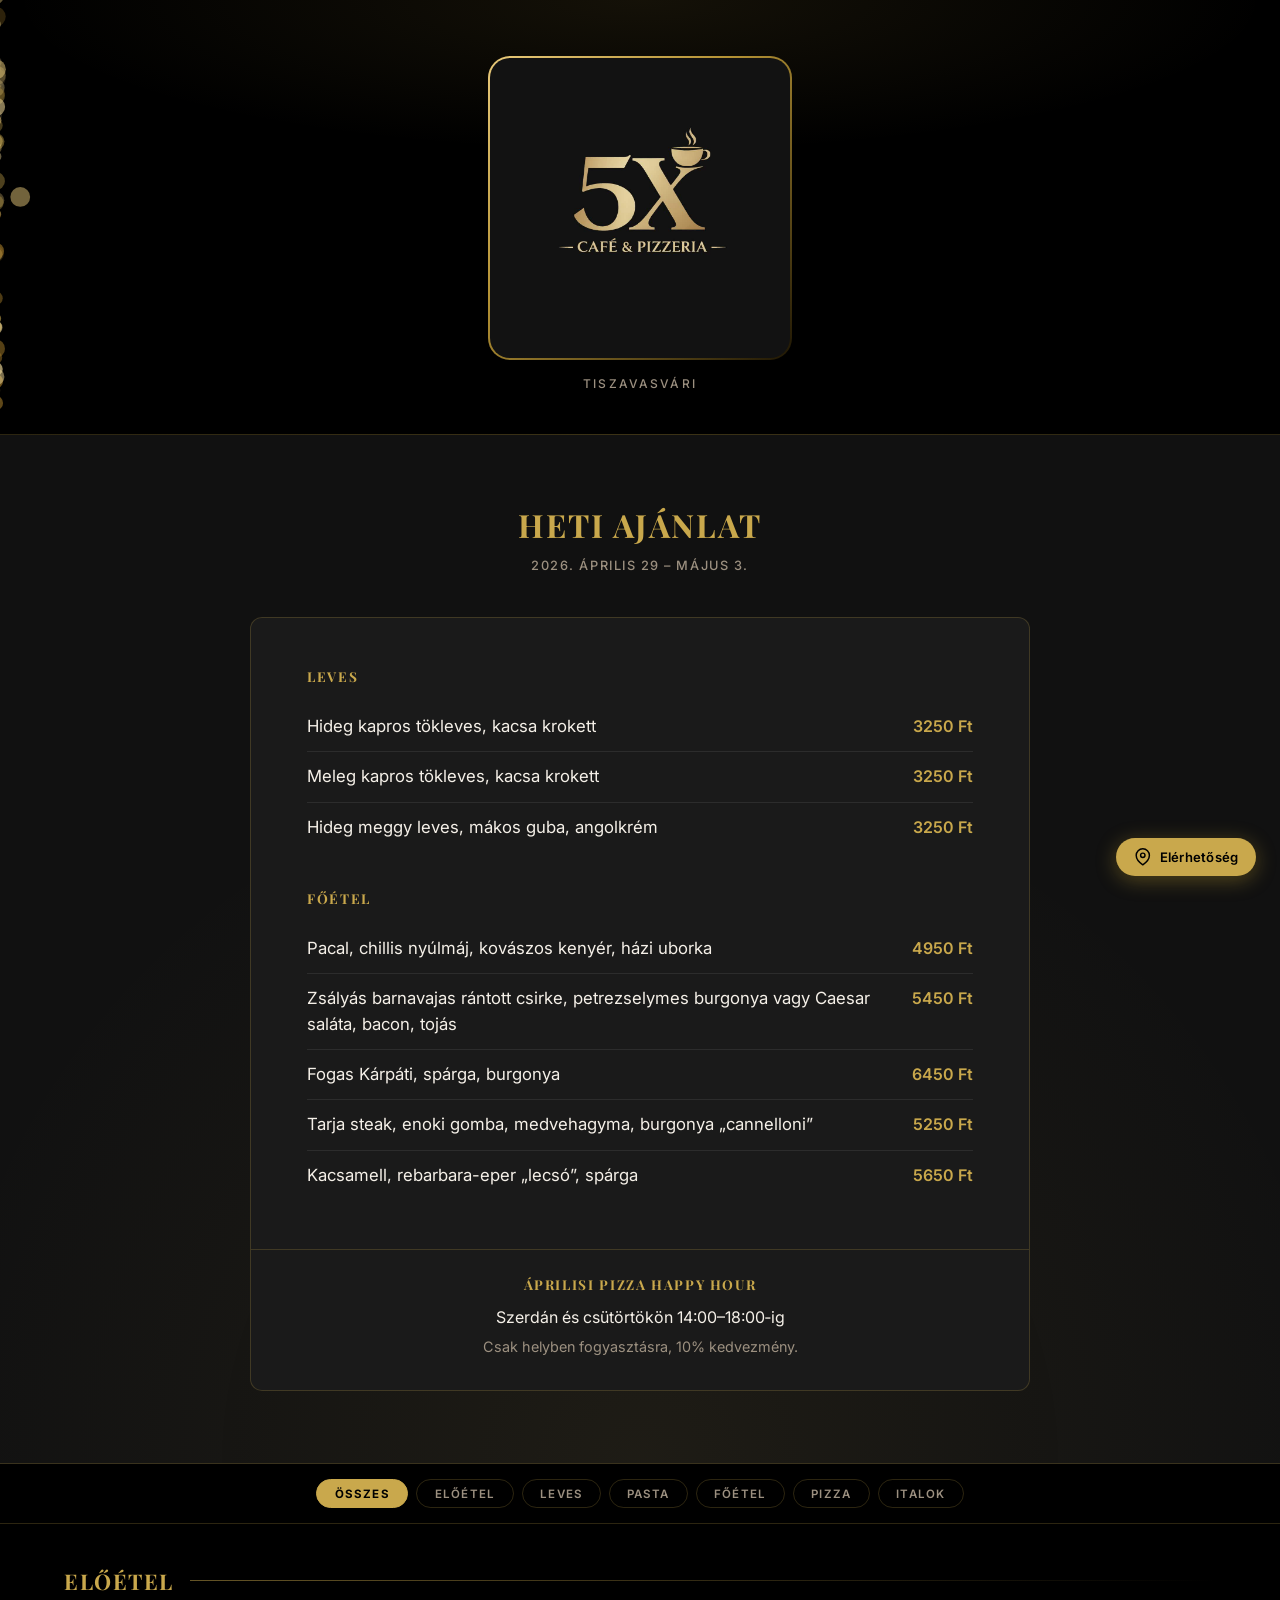
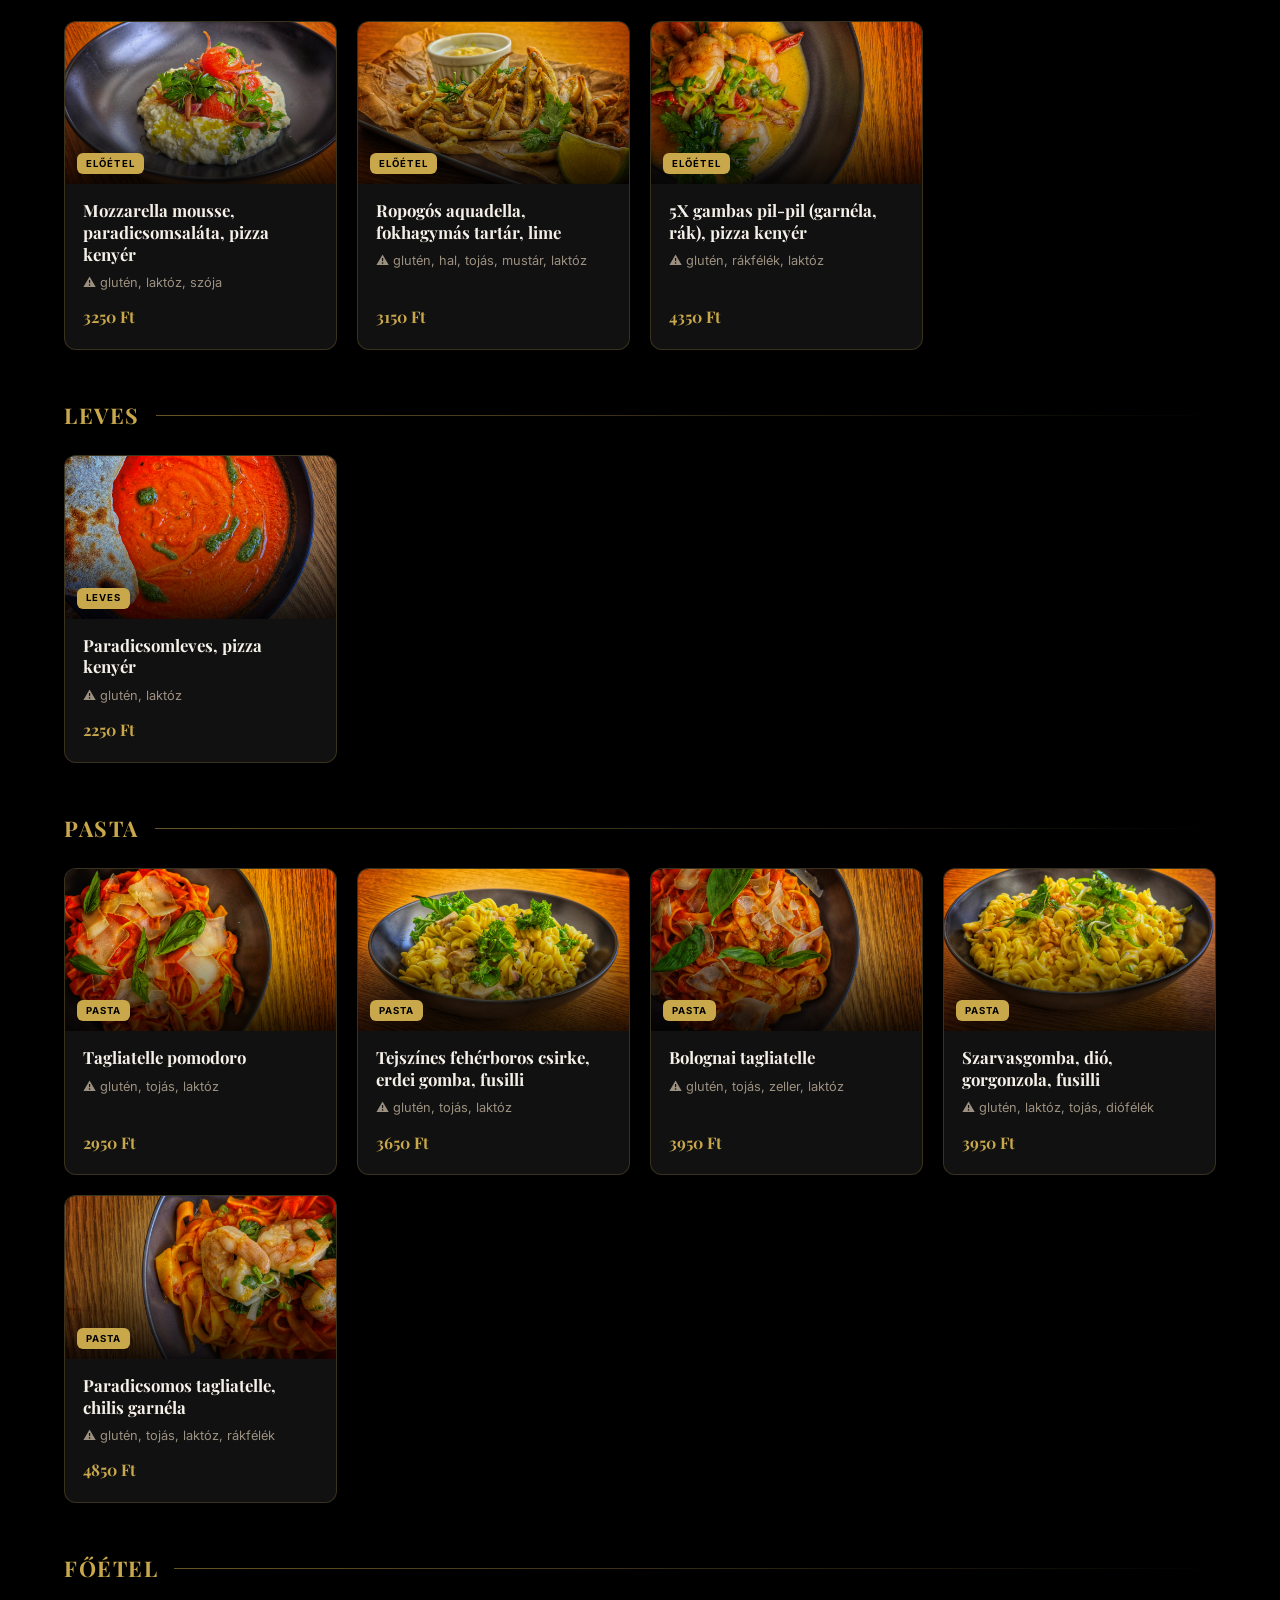
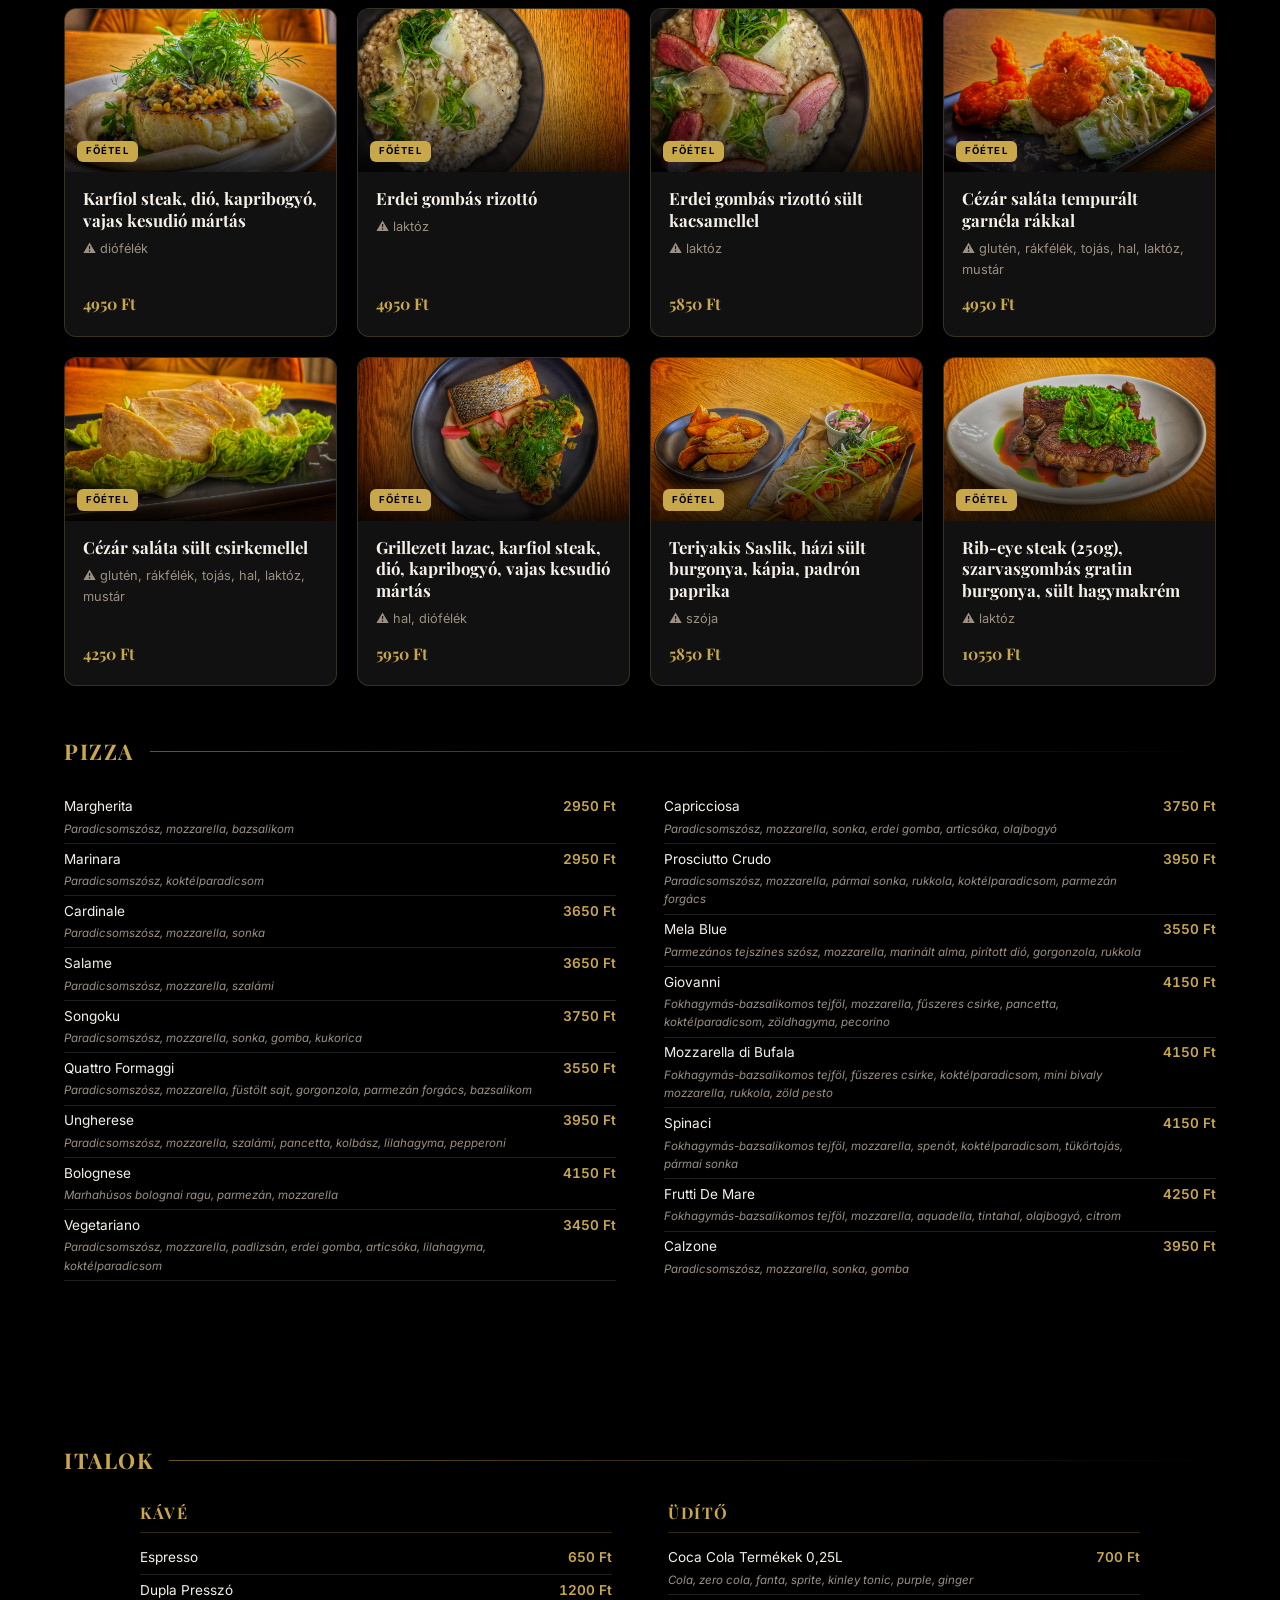
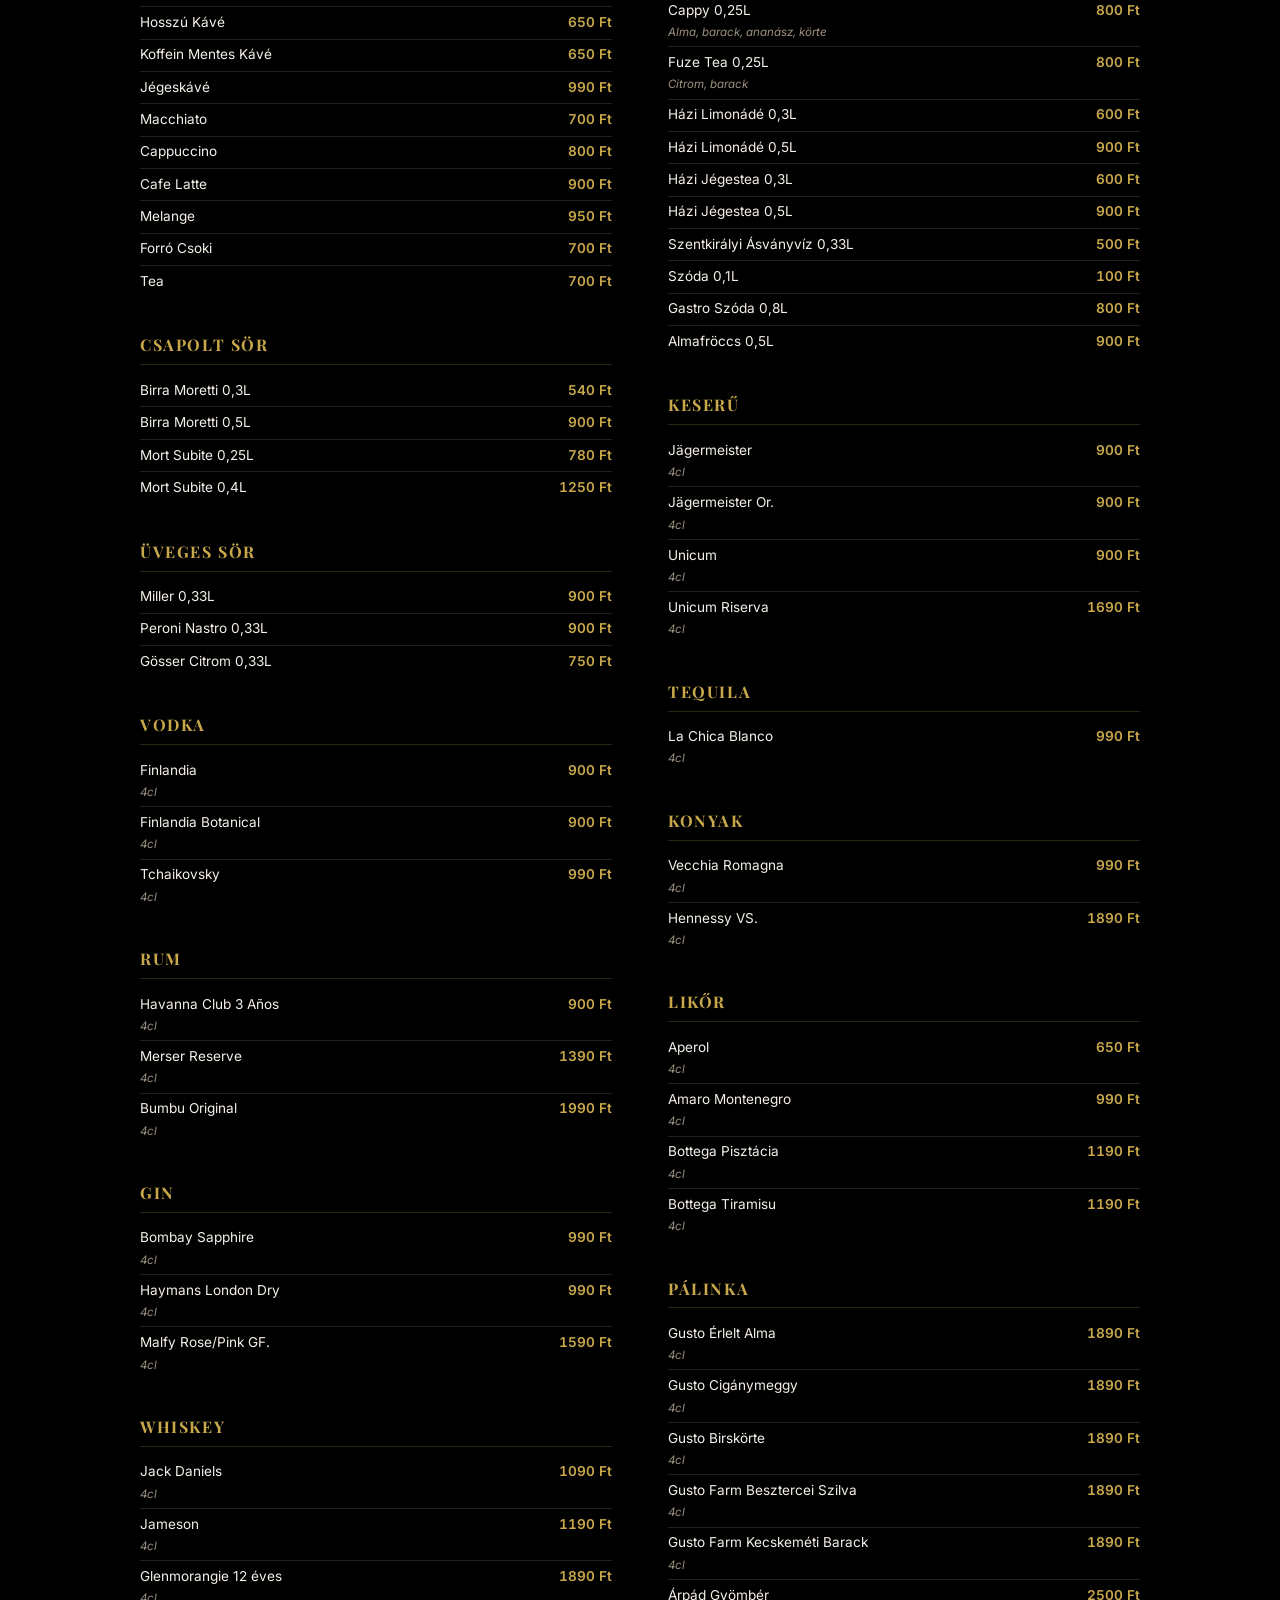
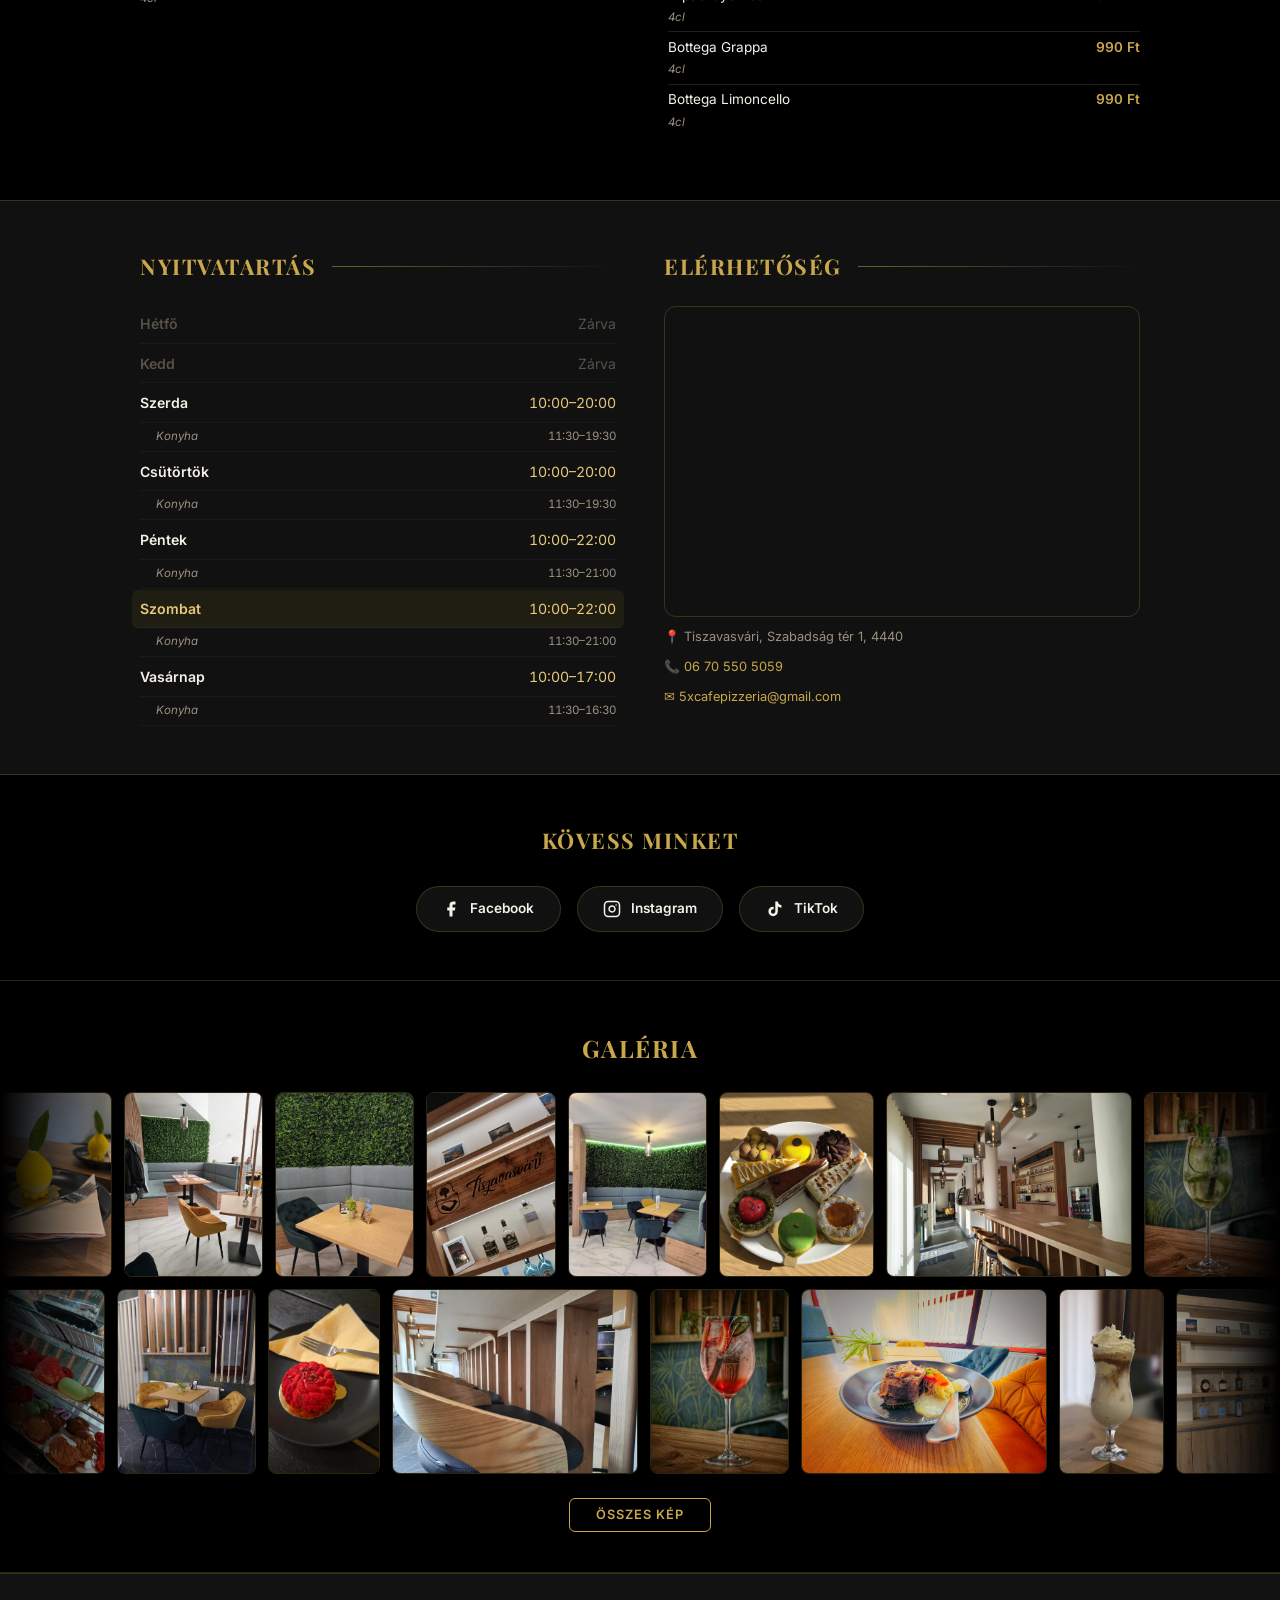
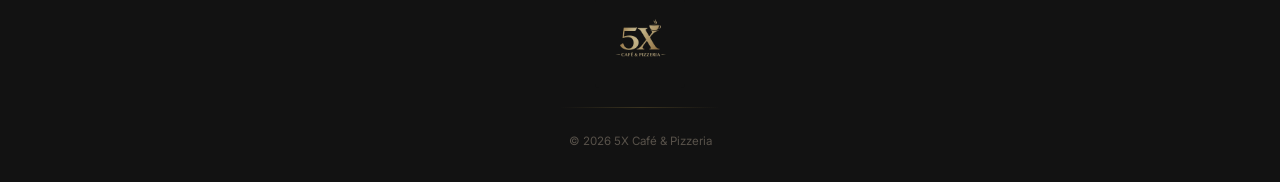
<file: index.html>
<!DOCTYPE html>
<html lang="hu">
<head>
  <meta charset="UTF-8" />
  <meta name="viewport" content="width=device-width, initial-scale=1.0" />
  <meta name="theme-color" content="#000000" />
  <title>5X Café &amp; Pizzeria</title>
  <link rel="preconnect" href="https://fonts.googleapis.com" />
  <link rel="preconnect" href="https://fonts.gstatic.com" crossorigin />
  <link href="https://fonts.googleapis.com/css2?family=Playfair+Display:ital,wght@0,700;1,400&family=Inter:wght@400;500;600&display=swap" rel="stylesheet" />
  <link rel="stylesheet" href="style.css" />
</head>
<body>

  <!-- HEADER -->
  <header class="site-header">
    <canvas class="header-particles" id="header-particles"></canvas>
    <div class="site-logo-frame">
      <img src="brand_assets/logo_1.jpg" alt="5X Café &amp; Pizzeria" class="site-logo" />
    </div>
    <p class="site-tagline">Tiszavasvári</p>
  </header>

  <!-- WEEKLY MENU -->
  <section class="weekly-section" id="weekly-section"></section>

  <!-- CATEGORY NAV -->
  <div id="nav-anchor"></div>
  <nav class="category-nav" id="category-nav" aria-label="Kategóriák"></nav>

  <!-- MENU -->
  <main class="menu-section" id="food-section">
    <div id="menu-container"></div>
  </main>

  <!-- DRINKS -->
  <section class="drinks-section" id="drinks-section" hidden>
    <div class="menu-section" style="padding-top:0;padding-bottom:0">
      <h2 class="category-heading">Italok</h2>
    </div>
    <div class="drinks-columns" id="drinks-container"></div>
  </section>

  <!-- INFO SECTION -->
  <section class="info-section" id="info-section">
    <div class="info-grid">

      <!-- Opening hours -->
      <div class="info-block">
        <h2 class="info-heading">Nyitvatartás</h2>
        <ul class="hours-list">
          <li class="hours-row closed" data-day="1">
            <span class="hours-day">Hétfő</span>
            <span class="hours-time">Zárva</span>
          </li>
          <li class="hours-row closed" data-day="2">
            <span class="hours-day">Kedd</span>
            <span class="hours-time">Zárva</span>
          </li>
          <li class="hours-row" data-day="3">
            <span class="hours-day">Szerda</span>
            <span class="hours-time">10:00–20:00</span>
          </li>
          <li class="hours-kitchen">
            <span class="hours-kitchen-label">Konyha</span>
            <span class="hours-kitchen-time">11:30–19:30</span>
          </li>
          <li class="hours-row" data-day="4">
            <span class="hours-day">Csütörtök</span>
            <span class="hours-time">10:00–20:00</span>
          </li>
          <li class="hours-kitchen">
            <span class="hours-kitchen-label">Konyha</span>
            <span class="hours-kitchen-time">11:30–19:30</span>
          </li>
          <li class="hours-row" data-day="5">
            <span class="hours-day">Péntek</span>
            <span class="hours-time">10:00–22:00</span>
          </li>
          <li class="hours-kitchen">
            <span class="hours-kitchen-label">Konyha</span>
            <span class="hours-kitchen-time">11:30–21:00</span>
          </li>
          <li class="hours-row" data-day="6">
            <span class="hours-day">Szombat</span>
            <span class="hours-time">10:00–22:00</span>
          </li>
          <li class="hours-kitchen">
            <span class="hours-kitchen-label">Konyha</span>
            <span class="hours-kitchen-time">11:30–21:00</span>
          </li>
          <li class="hours-row" data-day="0">
            <span class="hours-day">Vasárnap</span>
            <span class="hours-time">10:00–17:00</span>
          </li>
          <li class="hours-kitchen">
            <span class="hours-kitchen-label">Konyha</span>
            <span class="hours-kitchen-time">11:30–16:30</span>
          </li>
        </ul>
      </div>

      <!-- Map -->
      <div class="info-block" id="elerhetoseg">
        <h2 class="info-heading">Elérhetőség</h2>
        <div class="map-wrap">
          <iframe
            src="https://www.google.com/maps?q=5X+Caf%C3%A9+%26+Pizzeria+Tiszavasvári&output=embed"
            allowfullscreen
            loading="lazy"
            referrerpolicy="no-referrer-when-downgrade"
            title="5X Café &amp; Pizzeria térképen"
          ></iframe>
        </div>
        <p class="map-address">&#128205; Tiszavasvári, Szabadság tér 1, 4440</p>
        <p class="map-address"><a href="tel:+36705505059">&#128222; 06 70 550 5059</a></p>
        <p class="map-address"><a href="mailto:5xcafepizzeria@gmail.com">&#9993; 5xcafepizzeria@gmail.com</a></p>
      </div>

    </div>
  </section>

  <!-- SOCIAL SECTION -->
  <section class="social-section">
    <h2 class="social-heading">Kövess minket</h2>
    <div class="social-links">
      <a href="https://www.facebook.com/profile.php?id=61586674042817" target="_blank" rel="noopener" class="social-btn social-btn--facebook">
        <svg class="social-icon" viewBox="0 0 24 24" fill="currentColor"><path d="M18 2h-3a5 5 0 0 0-5 5v3H7v4h3v8h4v-8h3l1-4h-4V7a1 1 0 0 1 1-1h3z"/></svg>
        Facebook
      </a>
      <a href="https://www.instagram.com/5xcafepizzeria" target="_blank" rel="noopener" class="social-btn social-btn--instagram">
        <svg class="social-icon" viewBox="0 0 24 24" fill="none" stroke="currentColor" stroke-width="2" stroke-linecap="round" stroke-linejoin="round"><rect x="2" y="2" width="20" height="20" rx="5" ry="5"/><path d="M16 11.37A4 4 0 1 1 12.63 8 4 4 0 0 1 16 11.37z"/><line x1="17.5" y1="6.5" x2="17.51" y2="6.5"/></svg>
        Instagram
      </a>
      <a href="https://www.tiktok.com/@5xcafpizzria" target="_blank" rel="noopener" class="social-btn social-btn--tiktok">
        <svg class="social-icon" viewBox="0 0 24 24" fill="currentColor"><path d="M19.59 6.69a4.83 4.83 0 0 1-3.77-4.25V2h-3.45v13.67a2.89 2.89 0 0 1-2.88 2.5 2.89 2.89 0 0 1-2.89-2.89 2.89 2.89 0 0 1 2.89-2.89c.28 0 .54.04.79.1V9.01a6.33 6.33 0 0 0-.79-.05 6.34 6.34 0 0 0-6.34 6.34 6.34 6.34 0 0 0 6.34 6.34 6.34 6.34 0 0 0 6.33-6.34V8.69a8.17 8.17 0 0 0 4.78 1.52V6.75a4.85 4.85 0 0 1-1.01-.06z"/></svg>
        TikTok
      </a>
    </div>
  </section>

  <!-- GALLERY -->
  <section class="gallery-section" id="gallery-section"></section>

  <!-- FOOTER -->
  <footer class="site-footer">
    <img src="brand_assets/logo_1.jpg" alt="5X Café &amp; Pizzeria" class="footer-logo" />
    <div class="footer-divider"></div>
    <div class="footer-info">
      <span class="footer-copy">&copy; 2026 5X Café &amp; Pizzeria</span>
    </div>
  </footer>

  <!-- OVERLAY -->
  <div class="overlay" id="overlay"></div>

  <!-- LIGHTBOX -->
  <div class="lightbox" id="lightbox">
    <button class="lightbox-close" id="lightbox-close">&#x2715;</button>
    <button class="lightbox-prev" id="lightbox-prev">&#8249;</button>
    <button class="lightbox-next" id="lightbox-next">&#8250;</button>
    <div class="lightbox-content" id="lightbox-content"></div>
    <p class="lightbox-caption" id="lightbox-caption"></p>
  </div>

  <!-- CONTACT FAB -->
  <button class="contact-fab" onclick="(function(){ var el=document.getElementById('elerhetoseg'); var nav=document.getElementById('category-nav'); var offset=nav ? nav.getBoundingClientRect().height + 12 : 72; window.scrollTo({top: el.getBoundingClientRect().top + window.scrollY - offset, behavior:'smooth'}); })()" aria-label="Ugrás az elérhetőségekhez">
    <svg viewBox="0 0 24 24" fill="none" stroke="currentColor" stroke-width="2" stroke-linecap="round" stroke-linejoin="round">
      <path d="M21 10c0 7-9 13-9 13s-9-6-9-13a9 9 0 0 1 18 0z"/><circle cx="12" cy="10" r="3"/>
    </svg>
    <span>Elérhetőség</span>
  </button>

  <script src="script.js"></script>
</body>
</html>
</file>
<file: style.css>
/* ===== BRAND TOKENS ===== */
:root {
  --gold:        #C9A84C;
  --gold-light:  #E8C97A;
  --gold-dark:   #8B6914;
  --gold-dim:    rgba(201, 168, 76, 0.12);
  --gold-border: rgba(201, 168, 76, 0.22);

  --bg:          #000000;
  --surface:     #111111;
  --surface-2:   #1a1a1a;
  --surface-3:   #222222;

  --text:        #F5F0E8;
  --text-muted:  #9C9080;

  --radius:      12px;
  --radius-sm:   6px;
}

/* ===== RESET ===== */
*, *::before, *::after { box-sizing: border-box; margin: 0; padding: 0; }

html {
  scroll-behavior: smooth;
  overflow-anchor: none;
}

body {
  font-family: 'Inter', -apple-system, BlinkMacSystemFont, sans-serif;
  background: var(--bg);
  color: var(--text);
  line-height: 1.6;
  min-height: 100vh;
  overflow-x: hidden;
}

/* ===== NOISE TEXTURE ===== */
body::before {
  content: '';
  position: fixed;
  inset: 0;
  background-image: url("data:image/svg+xml,%3Csvg xmlns='http://www.w3.org/2000/svg' width='300' height='300'%3E%3Cfilter id='n'%3E%3CfeTurbulence type='fractalNoise' baseFrequency='0.75' numOctaves='4' stitchTiles='stitch'/%3E%3C/filter%3E%3Crect width='300' height='300' filter='url(%23n)' opacity='0.035'/%3E%3C/svg%3E");
  pointer-events: none;
  z-index: 0;
}

/* ===== HEADER ===== */
.site-header {
  position: relative;
  z-index: 1;
  display: flex;
  flex-direction: column;
  align-items: center;
  padding: 3.5rem 1.5rem 2.5rem;
  background:
    radial-gradient(ellipse 70% 50% at 50% 0%, rgba(201,168,76,0.10) 0%, transparent 70%),
    var(--bg);
  border-bottom: 1px solid var(--gold-border);
}

.header-particles {
  position: absolute;
  inset: 0;
  width: 100%;
  height: 100%;
  pointer-events: none;
  z-index: 0;
}

.site-logo-frame {
  position: relative;
  z-index: 1;
  display: inline-block;
  padding: 2px;
  border-radius: 22px;
  background: linear-gradient(
    135deg,
    #E8C97A 0%,
    #b49234 40%,
    #1f1704 100%
  );
}

.site-logo {
  display: block;
  width: min(300px, 78vw);
  height: auto;
  object-fit: contain;
  border-radius: 20px;
}

.site-tagline {
  position: relative;
  z-index: 1;
  margin-top: 0.9rem;
  font-size: 0.75rem;
  font-weight: 500;
  letter-spacing: 0.18em;
  text-transform: uppercase;
  color: var(--text-muted);
}

/* ===== WEEKLY MENU ===== */
.weekly-section {
  position: relative;
  z-index: 1;
  padding: 4rem 1.5rem 4.5rem;
  background:
    radial-gradient(ellipse 80% 100% at 50% 100%, rgba(201,168,76,0.07) 0%, transparent 70%),
    var(--surface);
  border-bottom: 1px solid var(--gold-border);
}

.weekly-header {
  display: flex;
  flex-direction: column;
  align-items: center;
  text-align: center;
  margin-bottom: 2.5rem;
}

.weekly-title {
  font-family: 'Playfair Display', Georgia, serif;
  font-size: 2rem;
  font-weight: 700;
  color: var(--gold);
  letter-spacing: 0.06em;
  text-transform: uppercase;
  margin-bottom: 0.4rem;
}

.weekly-subtitle {
  font-size: 0.8rem;
  font-weight: 500;
  letter-spacing: 0.12em;
  text-transform: uppercase;
  color: var(--text-muted);
}

.weekly-card {
  max-width: 780px;
  margin: 0 auto;
  background: var(--surface-2);
  border: 1px solid var(--gold-border);
  border-radius: var(--radius);
  overflow: hidden;
}

.weekly-card-body {
  padding: 3rem 3.5rem;
  display: flex;
  flex-direction: column;
  gap: 2.2rem;
}

.weekly-cat-name {
  font-family: 'Playfair Display', Georgia, serif;
  font-size: 0.85rem;
  font-weight: 700;
  color: var(--gold);
  letter-spacing: 0.12em;
  text-transform: uppercase;
  margin-bottom: 0.9rem;
}

.weekly-dish-list {
  list-style: none;
  display: flex;
  flex-direction: column;
  gap: 0;
}

.weekly-dish-item {
  display: grid;
  grid-template-columns: 1fr auto;
  column-gap: 2rem;
  align-items: baseline;
  padding: 0.75rem 0;
  border-bottom: 1px solid rgba(255,255,255,0.08);
}
.weekly-dish-item:last-child { border-bottom: none; }

.weekly-dish-name {
  font-size: 1.05rem;
  color: var(--text);
  line-height: 1.5;
}

.weekly-dish-price {
  font-size: 1rem;
  font-weight: 600;
  color: var(--gold);
  white-space: nowrap;
}

.weekly-promo {
  border-top: 1px solid var(--gold-border);
  padding: 1.5rem 3.5rem 2rem;
  display: flex;
  flex-direction: column;
  gap: 0.3rem;
  text-align: center;
  align-items: center;
}

.weekly-promo-title {
  font-family: 'Playfair Display', Georgia, serif;
  font-size: 0.85rem;
  font-weight: 700;
  color: var(--gold);
  letter-spacing: 0.12em;
  text-transform: uppercase;
  margin-bottom: 0.3rem;
}

.weekly-promo-desc {
  font-size: 1rem;
  color: var(--text);
}

.weekly-promo-note {
  font-size: 0.9rem;
  color: var(--text-muted, rgba(255,255,255,0.55));
}

@media (max-width: 650px) {
  .weekly-section { padding: 2.5rem 1rem 3rem; }
  .weekly-title { font-size: 1.4rem; }
  .weekly-header { margin-bottom: 1.75rem; }
  .weekly-card-body { padding: 1.75rem 1.25rem; gap: 1.5rem; }
  .weekly-dish-name { font-size: 0.9rem; }
  .weekly-dish-price { font-size: 0.88rem; }
  .weekly-promo { padding: 1.25rem 1.25rem 1.5rem; }
}

/* ===== CATEGORY NAV ===== */
.category-nav {
  position: sticky;
  top: 0;
  z-index: 100;
  display: flex;
  justify-content: center;
  flex-wrap: wrap;
  gap: 0.5rem;
  padding: 0.9rem 1.5rem;
  background: rgba(0, 0, 0, 0.94);
  backdrop-filter: blur(16px);
  -webkit-backdrop-filter: blur(16px);
  border-bottom: 1px solid var(--gold-border);
}

.category-btn {
  background: transparent;
  border: 1px solid var(--gold-border);
  color: var(--text-muted);
  font-family: 'Inter', sans-serif;
  font-size: 0.72rem;
  font-weight: 600;
  letter-spacing: 0.1em;
  text-transform: uppercase;
  padding: 0.42rem 1.1rem;
  border-radius: 999px;
  cursor: pointer;
  transition:
    background 0.18s ease,
    color 0.18s ease,
    border-color 0.18s ease,
    transform 0.12s ease;
}

.category-btn:hover {
  border-color: var(--gold);
  color: var(--gold-light);
}

.category-btn:active { transform: scale(0.96); }

.category-btn:focus-visible {
  outline: 2px solid var(--gold);
  outline-offset: 2px;
}

.category-btn.active {
  background: var(--gold);
  border-color: var(--gold);
  color: #000;
  font-weight: 700;
}

/* ===== MENU SECTION ===== */
.menu-section {
  position: relative;
  z-index: 1;
  max-width: 1200px;
  margin: 0 auto;
  padding: 2.5rem 1.5rem 5rem;
}

/* ===== CATEGORY BLOCK ===== */
.category-section { margin-bottom: 3rem; }

.category-heading {
  font-family: 'Playfair Display', Georgia, serif;
  font-size: 1.35rem;
  font-weight: 700;
  color: var(--gold);
  letter-spacing: 0.07em;
  text-transform: uppercase;
  margin-bottom: 1.4rem;
  display: flex;
  align-items: center;
  gap: 1rem;
}

.category-heading::after {
  content: '';
  flex: 1;
  height: 1px;
  background: linear-gradient(to right, rgba(201,168,76,0.5), transparent);
}

/* ===== MENU GRID ===== */
.menu-grid {
  display: grid;
  grid-template-columns: repeat(auto-fill, minmax(240px, 1fr));
  gap: 1.25rem;
}

/* ===== MENU CARD ===== */
.menu-card {
  background: var(--surface);
  border: 1px solid var(--gold-border);
  border-radius: var(--radius);
  overflow: hidden;
  cursor: pointer;
  display: flex;
  flex-direction: column;
  transition:
    transform 0.22s cubic-bezier(0.34, 1.56, 0.64, 1),
    box-shadow 0.22s ease,
    border-color 0.22s ease;
}

.menu-card:hover {
  transform: translateY(-6px);
  border-color: rgba(201, 168, 76, 0.45);
  box-shadow:
    0 16px 48px rgba(0, 0, 0, 0.55),
    0 0 0 1px rgba(201, 168, 76, 0.08),
    0 4px 20px rgba(201, 168, 76, 0.07);
}

.menu-card:active { transform: translateY(-2px); }

.menu-card:focus-visible {
  outline: 2px solid var(--gold);
  outline-offset: 2px;
}

.card-img-wrap {
  position: relative;
  padding-top: 60%;
  overflow: hidden;
  background: var(--surface-2);
}

.card-img-wrap img {
  position: absolute;
  inset: 0;
  width: 100%;
  height: 100%;
  object-fit: cover;
  transition: transform 0.4s ease;
}

.menu-card:hover .card-img-wrap img { transform: scale(1.06); }

.card-img-wrap::after {
  content: '';
  position: absolute;
  inset: 0;
  background: linear-gradient(to top, rgba(0,0,0,0.82) 0%, rgba(0,0,0,0.15) 50%, transparent 100%);
}

.card-badge {
  position: absolute;
  bottom: 10px;
  left: 12px;
  z-index: 1;
  background: var(--gold);
  color: #000;
  font-size: 0.6rem;
  font-weight: 700;
  letter-spacing: 0.12em;
  text-transform: uppercase;
  padding: 0.18rem 0.55rem;
  border-radius: var(--radius-sm);
}

.card-body {
  padding: 1rem 1.1rem 1.2rem;
  display: flex;
  flex-direction: column;
  flex: 1;
}

.card-price {
  margin-top: auto;
  padding-top: 0.7rem;
}

.card-name {
  font-family: 'Playfair Display', Georgia, serif;
  font-size: 1.05rem;
  font-weight: 700;
  color: var(--text);
  line-height: 1.3;
  margin-bottom: 0.4rem;
}

.card-desc {
  font-size: 0.8rem;
  color: var(--text-muted);
  line-height: 1.65;
  display: -webkit-box;
  -webkit-line-clamp: 2;
  -webkit-box-orient: vertical;
  line-clamp: 2;
  overflow: hidden;
}

.card-price {
  font-family: 'Playfair Display', Georgia, serif;
  font-size: 1rem;
  font-weight: 700;
  color: var(--gold);
}

/* ===== DRINKS SECTION ===== */
.drinks-section {
  position: relative;
  z-index: 1;
  background: var(--bg);
  padding: 2rem 2rem 4rem;
}

.drinks-columns {
  max-width: 1000px;
  margin: 0 auto;
  columns: 2;
  column-gap: 3.5rem;
}

.drinks-block {
  break-inside: avoid;
  margin-bottom: 2.2rem;
}

.drinks-block-heading {
  font-family: 'Playfair Display', Georgia, serif;
  font-size: 1rem;
  font-weight: 700;
  color: var(--gold);
  letter-spacing: 0.1em;
  text-transform: uppercase;
  margin-bottom: 0.6rem;
  padding-bottom: 0.4rem;
  border-bottom: 1px solid var(--gold-border);
}

.drinks-list {
  list-style: none;
}

.drinks-list--two-col {
  columns: 2;
  column-gap: 3rem;
}

.drinks-list--two-col .drinks-item {
  break-inside: avoid;
}

@media (max-width: 600px) {
  .drinks-list--two-col { columns: 1; }
}

.drinks-item {
  display: grid;
  grid-template-columns: 1fr auto;
  grid-template-areas:
    "name price"
    "sub  .";
  align-items: baseline;
  column-gap: 0.75rem;
  padding: 0.3rem 0;
  border-bottom: 1px solid rgba(255, 255, 255, 0.12);
}

.drinks-item:last-child {
  border-bottom: none;
}

.drinks-name {
  grid-area: name;
  font-size: 0.85rem;
  color: var(--text);
}

.drinks-sub {
  grid-area: sub;
  font-size: 0.72rem;
  color: var(--text-muted);
  font-style: italic;
  margin-top: 0.1rem;
}

.drinks-dots { display: none; }

.drinks-price {
  grid-area: price;
  font-size: 0.85rem;
  font-weight: 600;
  color: var(--gold);
  white-space: nowrap;
  font-variant-numeric: tabular-nums;
}

@media (max-width: 650px) {
  .drinks-columns { columns: 1; }
  .drinks-section { padding: 2rem 1.2rem 3rem; }
}

/* ===== OVERLAY ===== */
.overlay {
  position: fixed;
  inset: 0;
  background: rgba(0, 0, 0, 0.82);
  backdrop-filter: blur(6px);
  -webkit-backdrop-filter: blur(6px);
  z-index: 200;
  opacity: 0;
  pointer-events: none;
  transition: opacity 0.25s ease;
}

.overlay.active {
  opacity: 1;
  pointer-events: all;
}

/* ===== POPUP ===== */
.popup {
  position: fixed;
  top: 50%;
  left: 50%;
  transform: translate(-50%, -50%) scale(0.93);
  z-index: 300;
  background: var(--surface);
  border: 1px solid rgba(201, 168, 76, 0.35);
  border-radius: 16px;
  width: min(520px, calc(100vw - 2rem));
  max-height: calc(100dvh - 3rem);
  overflow-y: auto;
  opacity: 0;
  pointer-events: none;
  transition:
    opacity 0.25s ease,
    transform 0.28s cubic-bezier(0.34, 1.56, 0.64, 1);
  box-shadow:
    0 32px 80px rgba(0, 0, 0, 0.85),
    0 0 0 1px rgba(201, 168, 76, 0.08);
  scrollbar-width: thin;
  scrollbar-color: var(--gold-dark) transparent;
}

.popup.active {
  opacity: 1;
  pointer-events: all;
  transform: translate(-50%, -50%) scale(1);
}

.popup-img-wrap {
  position: relative;
  padding-top: 52%;
  overflow: hidden;
  border-radius: 16px 16px 0 0;
  background: var(--surface-2);
}

.popup-img-wrap img {
  position: absolute;
  inset: 0;
  width: 100%;
  height: 100%;
  object-fit: cover;
}

.popup-img-wrap::after {
  content: '';
  position: absolute;
  inset: 0;
  background: linear-gradient(to top, rgba(17,17,17,0.95) 0%, transparent 55%);
}

.popup-body {
  padding: 1.4rem 1.6rem 2rem;
}

.popup-badge {
  display: inline-block;
  background: var(--gold-dim);
  border: 1px solid rgba(201, 168, 76, 0.4);
  color: var(--gold);
  font-size: 0.62rem;
  font-weight: 700;
  letter-spacing: 0.13em;
  text-transform: uppercase;
  padding: 0.18rem 0.65rem;
  border-radius: var(--radius-sm);
  margin-bottom: 0.75rem;
}

.popup-name {
  font-family: 'Playfair Display', Georgia, serif;
  font-size: 1.65rem;
  font-weight: 700;
  color: var(--text);
  line-height: 1.2;
  letter-spacing: -0.02em;
  margin-bottom: 0.65rem;
}

.popup-desc {
  font-size: 0.88rem;
  color: var(--text-muted);
  line-height: 1.8;
}

.popup-allergen-label {
  font-weight: 600;
  color: var(--text-muted);
  font-size: 0.8rem;
}

.popup-price {
  margin-top: 1.1rem;
  font-family: 'Playfair Display', Georgia, serif;
  font-size: 1.45rem;
  font-weight: 700;
  color: var(--gold);
}

.popup-close {
  position: absolute;
  top: 12px;
  right: 12px;
  z-index: 10;
  width: 36px;
  height: 36px;
  display: flex;
  align-items: center;
  justify-content: center;
  background: rgba(0, 0, 0, 0.65);
  backdrop-filter: blur(4px);
  border: 1px solid rgba(255, 255, 255, 0.15);
  border-radius: 50%;
  color: var(--text);
  font-size: 1rem;
  line-height: 1;
  cursor: pointer;
  transition: background 0.15s ease, border-color 0.15s ease, transform 0.12s ease;
}

.popup-close:hover {
  background: rgba(201, 168, 76, 0.18);
  border-color: var(--gold);
}

.popup-close:active { transform: scale(0.92); }

/* ===== GALLERY ===== */
.gallery-section {
  position: relative;
  z-index: 1;
  padding: 3rem 0 2.5rem;
  background: var(--bg);
  border-bottom: 1px solid var(--gold-border);
}

.gallery-header {
  display: flex;
  flex-direction: column;
  align-items: center;
  text-align: center;
  margin-bottom: 1.5rem;
  padding: 0 1.5rem;
}

.gallery-title {
  font-family: 'Playfair Display', Georgia, serif;
  font-size: 1.5rem;
  font-weight: 700;
  color: var(--gold);
  letter-spacing: 0.06em;
  text-transform: uppercase;
}

/* Marquee strip */
.gallery-strip-wrap {
  display: flex;
  flex-direction: column;
  gap: 0.75rem;
  overflow: hidden;
  -webkit-mask-image: linear-gradient(to right, transparent 0%, black 10%, black 90%, transparent 100%);
  mask-image: linear-gradient(to right, transparent 0%, black 10%, black 90%, transparent 100%);
}

.gallery-row-outer {
  overflow: hidden;
}

@keyframes gallery-scroll {
  from { transform: translateX(0); }
  to   { transform: translateX(-50%); }
}

.gallery-row-track {
  display: flex;
  gap: 0.75rem;
  width: max-content;
  will-change: transform;
}

.gallery-tile {
  flex-shrink: 0;
  cursor: pointer;
  display: flex;
  flex-direction: column;
  align-items: flex-start;
}

.gallery-tile-img {
  position: relative;
  height: 185px;
  overflow: hidden;
  border-radius: 8px;
  border: 1px solid var(--gold-border);
}

.gallery-tile-img img {
  height: 100%;
  width: auto;
  display: block;
  transition: transform 0.35s ease;
  pointer-events: none;
}

.gallery-tile:hover .gallery-tile-img img {
  transform: scale(1.05);
}

.gallery-tile-caption {
  font-size: 0.72rem;
  color: var(--text-muted);
  padding: 0.3rem 0.1rem 0;
  white-space: nowrap;
  overflow: hidden;
  text-overflow: ellipsis;
}

/* Play icon */
.gallery-play-icon {
  position: absolute;
  top: 50%;
  left: 50%;
  transform: translate(-50%, -50%);
  width: 44px;
  height: 44px;
  background: rgba(201,168,76,0.85);
  border-radius: 50%;
  display: flex;
  align-items: center;
  justify-content: center;
  pointer-events: none;
}
.gallery-play-icon svg {
  width: 18px;
  height: 18px;
  fill: #000;
  margin-left: 3px;
}

/* "Összes kép" button */
.gallery-footer {
  display: flex;
  justify-content: center;
  margin-top: 1.5rem;
  padding: 0 1.5rem;
}
.gallery-more-btn {
  background: transparent;
  border: 1px solid var(--gold);
  color: var(--gold);
  font-family: 'Inter', sans-serif;
  font-size: 0.8rem;
  font-weight: 600;
  letter-spacing: 0.08em;
  text-transform: uppercase;
  padding: 0.55rem 1.6rem;
  border-radius: 6px;
  cursor: pointer;
  transition: background 0.2s ease, color 0.2s ease;
}
.gallery-more-btn:hover { background: var(--gold); color: #000; }

/* "Összes kép" full-screen overlay */
.gallery-all-overlay {
  position: fixed;
  inset: 0;
  z-index: 350;
  background: rgba(0,0,0,0.94);
  overflow-y: auto;
  padding: 1.25rem 1rem 2rem;
}
.gallery-all-header {
  display: flex;
  align-items: center;
  justify-content: space-between;
  max-width: 900px;
  margin: 0 auto 1.25rem;
}
.gallery-all-title {
  font-family: 'Playfair Display', Georgia, serif;
  color: var(--gold);
  font-size: 1.2rem;
  font-weight: 700;
  letter-spacing: 0.06em;
  text-transform: uppercase;
}
.gallery-all-close {
  background: none;
  border: 1px solid rgba(255,255,255,0.3);
  color: #fff;
  width: 36px;
  height: 36px;
  border-radius: 50%;
  cursor: pointer;
  font-size: 1rem;
  display: flex;
  align-items: center;
  justify-content: center;
  transition: border-color 0.2s ease, background 0.2s ease;
}
.gallery-all-close:hover { background: rgba(255,255,255,0.1); border-color: #fff; }

.gallery-all-grid {
  display: grid;
  grid-template-columns: repeat(3, 1fr);
  gap: 0.5rem;
  max-width: 900px;
  margin: 0 auto;
}
.gallery-all-thumb {
  aspect-ratio: 1;
  overflow: hidden;
  border-radius: 8px;
  cursor: pointer;
  background: var(--surface-2);
}
.gallery-all-thumb img {
  width: 100%;
  height: 100%;
  object-fit: cover;
  display: block;
  transition: transform 0.3s ease;
}
.gallery-all-thumb:hover img { transform: scale(1.06); }

@media (max-width: 600px) {
  .gallery-tile-img { height: 125px; }
  .gallery-all-grid { grid-template-columns: repeat(2, 1fr); }
}

/* ===== LIGHTBOX ===== */
.lightbox {
  position: fixed;
  inset: 0;
  z-index: 400;
  background: rgba(0,0,0,0.95);
  display: flex;
  flex-direction: column;
  align-items: center;
  justify-content: center;
  opacity: 0;
  pointer-events: none;
  transition: opacity 0.25s ease;
}

.lightbox.active {
  opacity: 1;
  pointer-events: all;
}

.lightbox-content {
  max-width: min(90vw, 1000px);
  max-height: 80vh;
  display: flex;
  align-items: center;
  justify-content: center;
}

.lightbox-content img {
  max-width: 100%;
  max-height: 80vh;
  border-radius: 8px;
  object-fit: contain;
}

.lightbox-content video {
  max-width: 100%;
  max-height: 80vh;
  border-radius: 8px;
  outline: none;
}

.lightbox-caption {
  margin-top: 1rem;
  font-size: 0.82rem;
  color: var(--text-muted);
  text-align: center;
}

.lightbox-close {
  position: fixed;
  top: 1rem;
  right: 1.2rem;
  background: rgba(255,255,255,0.1);
  border: 1px solid rgba(255,255,255,0.2);
  color: #fff;
  width: 40px;
  height: 40px;
  border-radius: 50%;
  font-size: 1rem;
  cursor: pointer;
  display: flex;
  align-items: center;
  justify-content: center;
  transition: background 0.15s ease;
}
.lightbox-close:hover { background: rgba(201,168,76,0.25); border-color: var(--gold); }

.lightbox-prev,
.lightbox-next {
  position: fixed;
  top: 50%;
  transform: translateY(-50%);
  background: rgba(255,255,255,0.08);
  border: 1px solid rgba(255,255,255,0.15);
  color: #fff;
  width: 44px;
  height: 44px;
  border-radius: 50%;
  font-size: 1.6rem;
  line-height: 1;
  cursor: pointer;
  display: flex;
  align-items: center;
  justify-content: center;
  transition: background 0.15s ease;
}
.lightbox-prev { left: 1rem; }
.lightbox-next { right: 1rem; }
.lightbox-prev:hover,
.lightbox-next:hover { background: rgba(201,168,76,0.2); border-color: var(--gold); }
.lightbox-prev:active,
.lightbox-next:active { transform: translateY(-50%) scale(0.94); }

/* ===== INFO SECTION ===== */
.info-section {
  position: relative;
  z-index: 1;
  background: var(--surface);
  border-top: 1px solid var(--gold-border);
  border-bottom: 1px solid var(--gold-border);
  padding: 3rem 1.5rem;
}

.info-grid {
  display: grid;
  grid-template-columns: 1fr 1fr;
  gap: 3rem;
  max-width: 1000px;
  margin: 0 auto;
}

.info-heading {
  font-family: 'Playfair Display', Georgia, serif;
  font-size: 1.35rem;
  font-weight: 700;
  color: var(--gold);
  letter-spacing: 0.07em;
  text-transform: uppercase;
  margin-bottom: 1.4rem;
  display: flex;
  align-items: center;
  gap: 1rem;
}

.info-heading::after {
  content: '';
  flex: 1;
  height: 1px;
  background: linear-gradient(to right, rgba(201,168,76,0.5), transparent);
}

/* Hours list */
.hours-list {
  list-style: none;
  display: flex;
  flex-direction: column;
  gap: 0.1rem;
}

.hours-row {
  display: flex;
  justify-content: space-between;
  align-items: baseline;
  padding: 0.45rem 0;
  border-bottom: 1px solid rgba(255,255,255,0.04);
}

.hours-row.closed .hours-day,
.hours-row.closed .hours-time {
  color: var(--text-muted);
  opacity: 0.5;
}

.hours-row.today {
  background: rgba(212,175,55,0.08);
  border-radius: 6px;
  padding-left: 0.5rem;
  padding-right: 0.5rem;
  margin-left: -0.5rem;
  margin-right: -0.5rem;
}

.hours-row.today .hours-day {
  color: var(--gold-light);
}

.hours-day {
  font-weight: 600;
  font-size: 0.88rem;
  color: var(--text);
}

.hours-time {
  font-size: 0.88rem;
  color: var(--gold-light);
  font-variant-numeric: tabular-nums;
}

.hours-kitchen {
  display: flex;
  justify-content: space-between;
  padding: 0.15rem 0 0.35rem 1rem;
  border-bottom: 1px solid rgba(255,255,255,0.04);
}

.hours-kitchen-label {
  font-size: 0.72rem;
  color: var(--text-muted);
  font-style: italic;
}

.hours-kitchen-time {
  font-size: 0.72rem;
  color: var(--text-muted);
  font-variant-numeric: tabular-nums;
}

/* Map */
.map-wrap {
  position: relative;
  width: 100%;
  padding-top: 65%;
  border-radius: var(--radius);
  overflow: hidden;
  border: 1px solid var(--gold-border);
}

.map-wrap iframe {
  position: absolute;
  inset: 0;
  width: 100%;
  height: 100%;
  border: none;
  filter: grayscale(30%) brightness(0.9);
}

.map-address {
  margin-top: 0.6rem;
  font-size: 0.8rem;
  color: var(--text-muted);
}

.map-address a {
  color: var(--gold);
  text-decoration: none;
  transition: color 0.15s ease;
}
.map-address a:hover { color: var(--gold-light); }

@media (max-width: 700px) {
  .info-grid {
    grid-template-columns: 1fr;
    gap: 2.5rem;
  }
}

/* ===== SOCIAL SECTION ===== */
.social-section {
  position: relative;
  z-index: 1;
  display: flex;
  flex-direction: column;
  align-items: center;
  padding: 3rem 1.5rem;
  background: var(--bg);
  border-bottom: 1px solid var(--gold-border);
}

.social-heading {
  font-family: 'Playfair Display', Georgia, serif;
  font-size: 1.35rem;
  font-weight: 700;
  color: var(--gold);
  letter-spacing: 0.07em;
  text-transform: uppercase;
  margin-bottom: 1.8rem;
}

.social-links {
  display: flex;
  gap: 1rem;
  flex-wrap: wrap;
  justify-content: center;
}

.social-btn {
  display: flex;
  align-items: center;
  gap: 0.6rem;
  padding: 0.7rem 1.6rem;
  border-radius: 999px;
  font-family: 'Inter', sans-serif;
  font-size: 0.85rem;
  font-weight: 600;
  text-decoration: none;
  border: 1px solid var(--gold-border);
  color: var(--text);
  background: var(--surface);
  transition: transform 0.15s ease, background 0.18s ease, border-color 0.18s ease;
}

.social-btn:hover {
  transform: translateY(-3px);
  border-color: var(--gold);
}

.social-btn:active { transform: translateY(0); }

.social-btn--facebook:hover { background: rgba(24, 119, 242, 0.12); border-color: #1877f2; }
.social-btn--instagram:hover { background: rgba(225, 48, 108, 0.12); border-color: #e1306c; }
.social-btn--tiktok:hover { background: rgba(255, 255, 255, 0.07); border-color: #fff; }

.social-icon {
  width: 18px;
  height: 18px;
  flex-shrink: 0;
}

/* ===== FOOTER ===== */
/* Contact FAB */
.contact-fab {
  position: fixed;
  bottom: 1.5rem;
  right: 1.5rem;
  z-index: 900;
  display: flex;
  align-items: center;
  gap: 0.5rem;
  padding: 0.65rem 1.1rem;
  background: var(--gold);
  color: #000;
  border: none;
  border-radius: 2rem;
  font-family: var(--font-sans);
  font-size: 0.82rem;
  font-weight: 600;
  letter-spacing: 0.02em;
  cursor: pointer;
  box-shadow: 0 4px 20px rgba(212,175,55,0.35), 0 1px 4px rgba(0,0,0,0.4);
  transition: transform 0.2s cubic-bezier(.34,1.56,.64,1), box-shadow 0.2s ease;
}

.contact-fab svg {
  width: 1.1rem;
  height: 1.1rem;
  flex-shrink: 0;
}

.contact-fab:hover {
  transform: translateY(-3px);
  box-shadow: 0 8px 28px rgba(212,175,55,0.45), 0 2px 6px rgba(0,0,0,0.4);
}

.contact-fab:active {
  transform: translateY(-1px);
}

.contact-fab:focus-visible {
  outline: 2px solid var(--gold-light);
  outline-offset: 3px;
}

.site-footer {
  position: relative;
  z-index: 1;
  display: flex;
  flex-direction: column;
  align-items: center;
  padding: 1.5rem 1.5rem 2rem;
  border-top: 1px solid var(--gold-border);
  background: #121212;
}

.footer-logo {
  width: 90px;
  height: auto;
  border-radius: 4px;
  opacity: 0.85;
}

.footer-divider {
  width: 160px;
  height: 1px;
  background: linear-gradient(to right, transparent, var(--gold-border), transparent);
  margin: 1.2rem 0;
}

.footer-info {
  display: flex;
  flex-direction: column;
  align-items: center;
  gap: 0.35rem;
  font-size: 0.82rem;
  color: var(--text-muted);
}

.footer-info a {
  color: var(--gold);
  text-decoration: none;
  transition: color 0.15s ease;
}
.footer-info a:hover { color: var(--gold-light); }

.footer-copy {
  margin-top: 0.25rem;
  font-size: 0.72rem;
  opacity: 0.5;
}

/* ===== SCROLLBAR ===== */
::-webkit-scrollbar { width: 5px; }
::-webkit-scrollbar-track { background: transparent; }
::-webkit-scrollbar-thumb { background: var(--gold-dark); border-radius: 3px; }

/* ===== MOBILE ===== */
@media (max-width: 600px) {
  .site-header { padding: 2.5rem 1rem 1.8rem; }
  .site-logo { width: 210px; }
  .menu-section { padding: 1.8rem 1rem 4rem; }

  .menu-grid {
    grid-template-columns: repeat(auto-fill, minmax(155px, 1fr));
    gap: 0.9rem;
  }

  .card-name { font-size: 0.92rem; }
  .card-body { padding: 0.8rem 0.85rem 1rem; }

  .popup { border-radius: 12px; }
  .popup-name { font-size: 1.3rem; }
  .popup-body { padding: 1.1rem 1.2rem 1.6rem; }

  .category-nav { padding: 0.7rem 1rem; gap: 0.4rem; }
}
</file>
